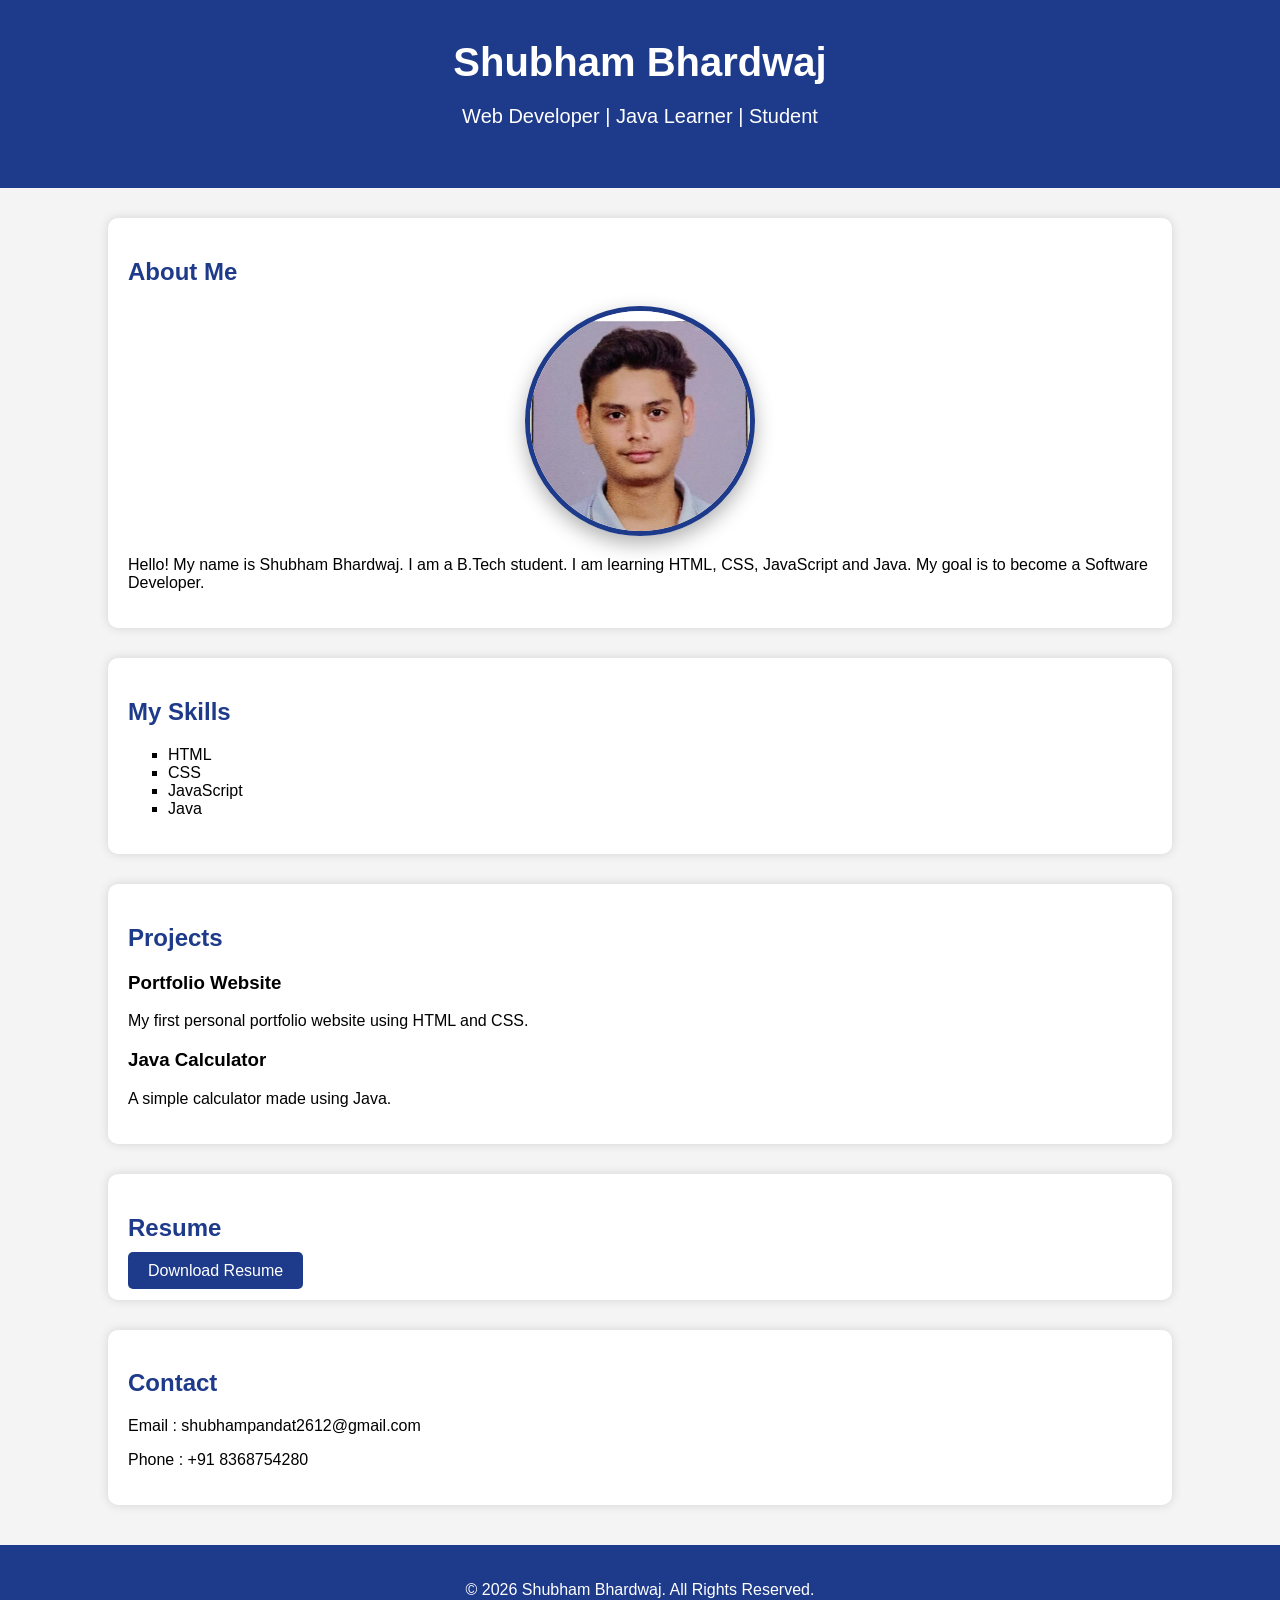
<file: index.html>
<!DOCTYPE html>
<html>

<head>
    <title>My Portfolio</title>
    <link rel="stylesheet" href="style.css">
</head>

<body>

    <!-- Header -->
    <header>
        <h1>Shubham Bhardwaj</h1>
        <p>Web Developer | Java Learner | Student</p>
    </header>

    <!-- About -->
    <section>
        <h2>About Me</h2>

        <img src="myphoto.jpg" alt="Shubham Bhardwaj">

        <p>
            Hello! My name is Shubham Bhardwaj.
            I am a B.Tech student.
            I am learning HTML, CSS, JavaScript and Java.
            My goal is to become a Software Developer.
        </p>
    </section>

    <!-- Skills -->
    <section>
        <h2>My Skills</h2>

        <ul>
            <li>HTML</li>
            <li>CSS</li>
            <li>JavaScript</li>
            <li>Java</li>
        </ul>
    </section>

    <!-- Projects -->
    <section>
        <h2>Projects</h2>

        <h3>Portfolio Website</h3>
        <p>My first personal portfolio website using HTML and CSS.</p>

        <h3>Java Calculator</h3>
        <p>A simple calculator made using Java.</p>
    </section>

    <!-- Resume -->
    <section>
        <h2>Resume</h2>

        <a href="#">Download Resume</a>
    </section>

    <!-- Contact -->
    <section>
        <h2>Contact</h2>

        <p>Email : shubhampandat2612@gmail.com</p>
        <p>Phone : +91 8368754280</p>
    </section>

    <!-- Footer -->
    <footer>
        <p>© 2026 Shubham Bhardwaj. All Rights Reserved.</p>
    </footer>

</body>

</html>
</file>
<file: style.css>
body{
    margin:0;
    font-family:Arial, sans-serif;
    background:#f4f4f4;
}

/* Header */

header{
    background:#1e3a8a;
    color:white;
    text-align:center;
    padding:40px;
}

header h1{
    margin:0;
    font-size:40px;
}

header p{
    font-size:20px;
}

/* Sections */

section{
    background:white;
    width:80%;
    margin:30px auto;
    padding:20px;
    border-radius:10px;
    box-shadow:0 0 10px lightgray;
}

h2{
    color:#1e3a8a;
}

/* Image */

img{
    width:220px;
    height:220px;
    border-radius:50%;
    object-fit:cover;
    object-position:center top;
    display:block;
    margin:20px auto;
    border:5px solid #1e3a8a;
    box-shadow:0 8px 20px rgba(0,0,0,0.3);
}

/* Skills */

ul{
    list-style-type:square;
}

/* Resume Button */

a{
    background:#1e3a8a;
    color:white;
    text-decoration:none;
    padding:10px 20px;
    border-radius:5px;
}

a:hover{
    background:#2563eb;
}

/* Footer */

footer{
    background:#1e3a8a;
    color:white;
    text-align:center;
    padding:20px;
    margin-top:40px;
}
</file>
<file: Task 1/style.css>
body{
    margin:0;
    font-family:Arial, sans-serif;
    background:#f4f4f4;
}

/* Header */

header{
    background:#1e3a8a;
    color:white;
    text-align:center;
    padding:40px;
}

header h1{
    margin:0;
    font-size:40px;
}

header p{
    font-size:20px;
}

/* Sections */

section{
    background:white;
    width:80%;
    margin:30px auto;
    padding:20px;
    border-radius:10px;
    box-shadow:0 0 10px lightgray;
}

h2{
    color:#1e3a8a;
}

/* Image */

img{
    width:220px;
    height:220px;
    border-radius:50%;
    object-fit:cover;
    object-position:center top;
    display:block;
    margin:20px auto;
    border:5px solid #1e3a8a;
    box-shadow:0 8px 20px rgba(0,0,0,0.3);
}

/* Skills */

ul{
    list-style-type:square;
}

/* Resume Button */

a{
    background:#1e3a8a;
    color:white;
    text-decoration:none;
    padding:10px 20px;
    border-radius:5px;
}

a:hover{
    background:#2563eb;
}

/* Footer */

footer{
    background:#1e3a8a;
    color:white;
    text-align:center;
    padding:20px;
    margin-top:40px;
}
</file>
